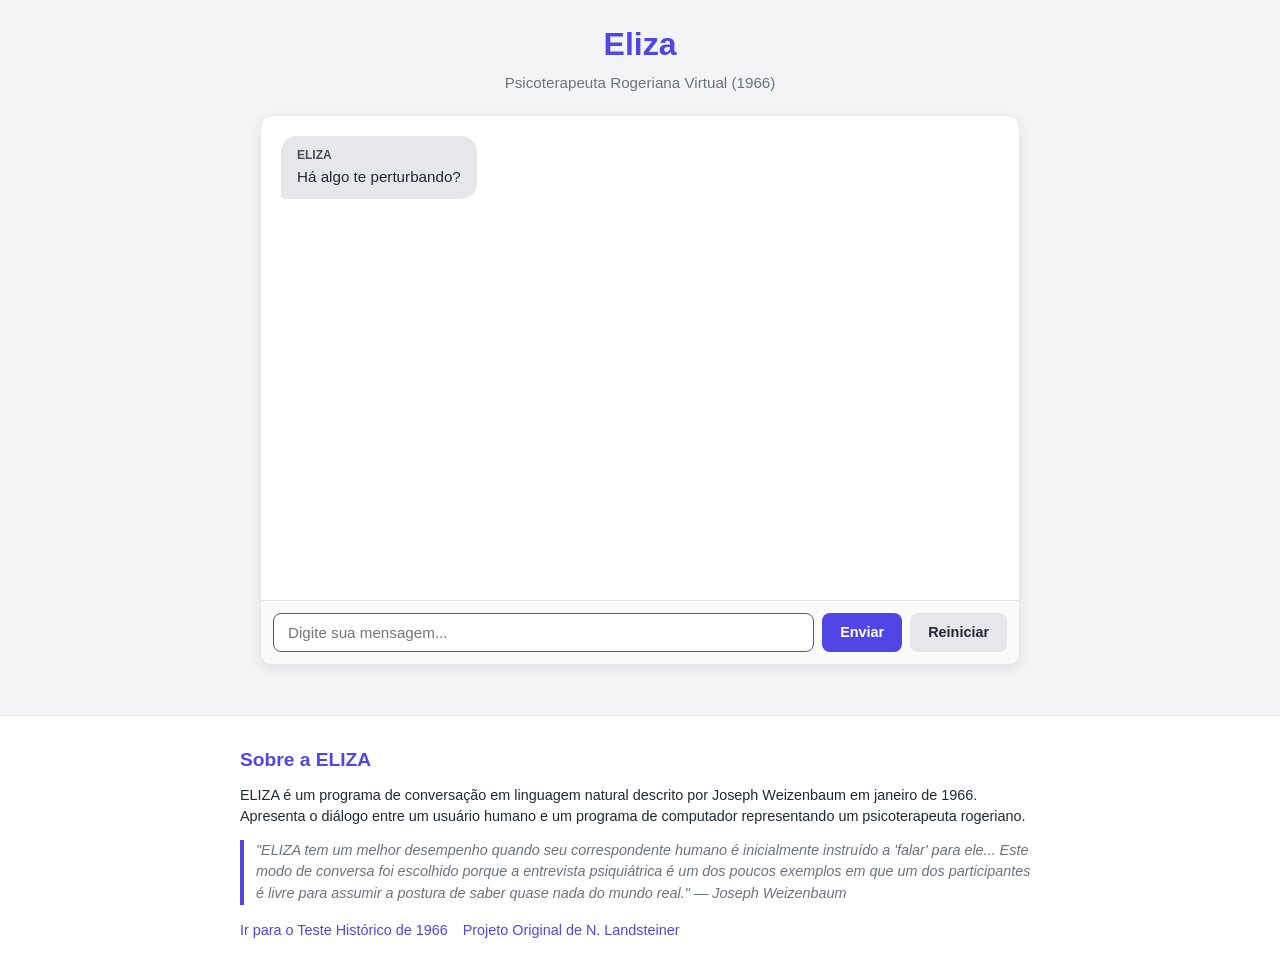
<file: index.html>
<!DOCTYPE html>
<html lang="pt-BR">
<head>
	<meta charset="UTF-8">
	<meta name="viewport" content="width=device-width, initial-scale=1.0">
	<title>Eliza (elizabot.js)</title>
	<link rel="stylesheet" href="style.css">
	<!-- Importação do módulo orquestrador ES6 -->
	<script type="module" src="app.js"></script>
</head>

<body>

<div class="container">
	<header>
		<h1>Eliza</h1>
		<p>Psicoterapeuta Rogeriana Virtual (1966)</p>
	</header>

	<main class="chat-card">
		<div id="chatDisplay" class="chat-messages"></div>
		
		<form class="chat-input-area" onsubmit="return false;">
			<input type="text" id="userInput" placeholder="Digite sua mensagem..." autocomplete="off">
			<button type="submit" class="btn btn-primary">Enviar</button>
			<button type="button" class="btn btn-secondary">Reiniciar</button>
		</form>
	</main>
</div>

<footer>
	<div class="about-section">
		<h2>Sobre a ELIZA</h2>
		<p>
			ELIZA é um programa de conversação em linguagem natural descrito por Joseph Weizenbaum em janeiro de 1966.
			Apresenta o diálogo entre um usuário humano e um programa de computador representando um psicoterapeuta rogeriano.
		</p>
		<blockquote>
			"ELIZA tem um melhor desempenho quando seu correspondente humano é inicialmente instruído a 'falar' para ele... 
			Este modo de conversa foi escolhido porque a entrevista psiquiátrica é um dos poucos exemplos em que um dos participantes é livre para assumir a postura de saber quase nada do mundo real."
			— Joseph Weizenbaum
		</blockquote>
		
		<div class="links-list">
			<a href="eliza_test.html">Ir para o Teste Histórico de 1966</a>
			<a href="http://www.masswerk.at/elizabot/" target="_blank" rel="noopener noreferrer">Projeto Original de N. Landsteiner</a>
		</div>
	</div>
</footer>

</body>
</html>
</file>
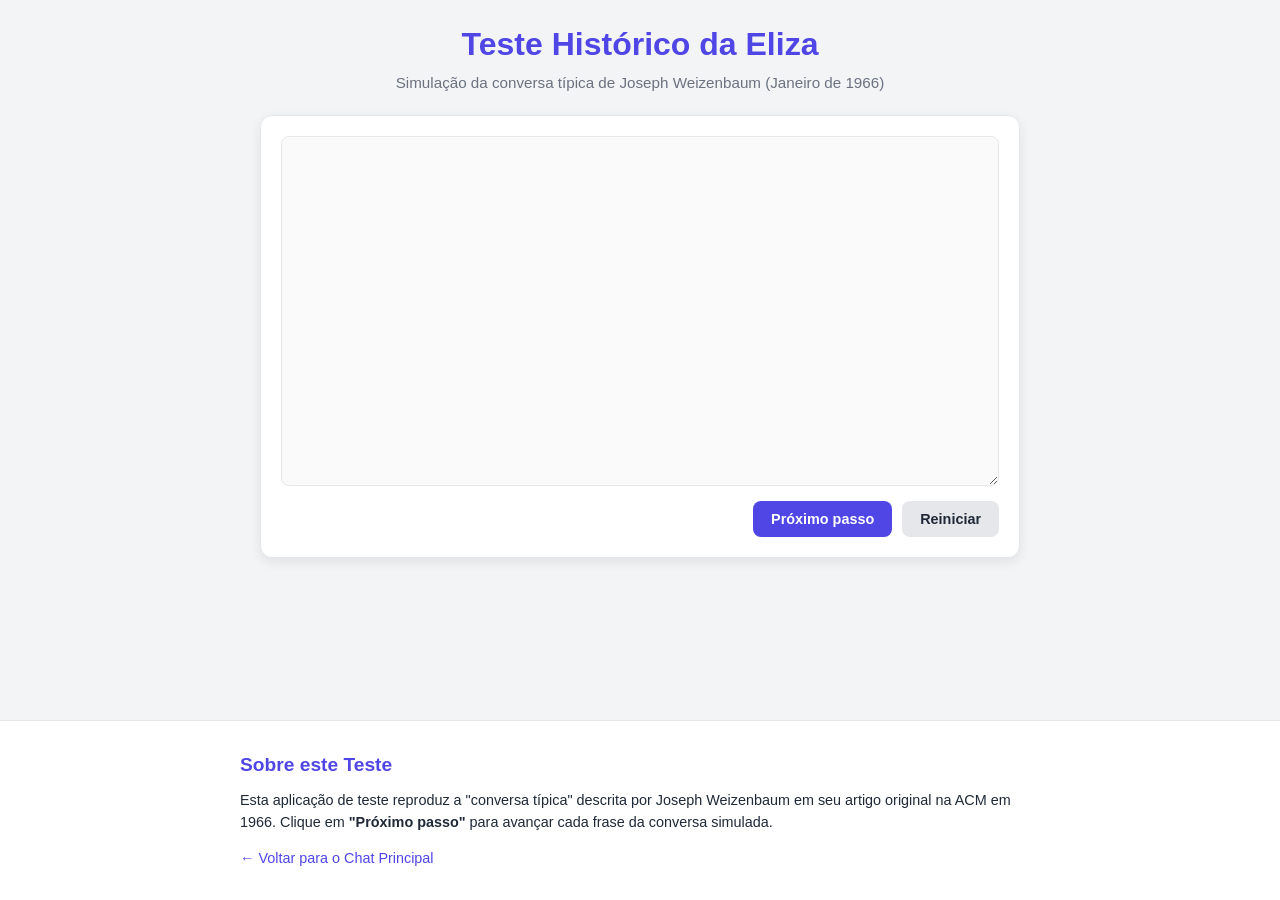
<file: eliza_test.html>
<!DOCTYPE html>
<html lang="pt-BR">
<head>
	<meta charset="UTF-8">
	<meta name="viewport" content="width=device-width, initial-scale=1.0">
	<title>Teste da Eliza (1966)</title>
	<link rel="stylesheet" href="style.css">

	<script type="module">
		import ElizaBot from './elizaEngine.js';
		import elizaData from './elizadata.js';

		// Inicializar com 'true' para desativar escolhas aleatórias (modo histórico determinístico)
		const eliza = new ElizaBot(elizaData, true);

		const exampleLines = [
			"Os homens são todos iguais.",
			"Eles estão sempre nos amolando por uma coisa ou outra.",
			"Bom, meu namorado me fez vir aqui.",
			"Ele diz que eu fico deprimida na maior parte do tempo.",
			"É verdade. Eu sou infeliz.",
			"Eu preciso de ajuda, isso parece certo.",
			"Talvez eu pudesse aprender a me dar bem com minha mãe.",
			"Minha mãe cuida de mim.",
			"Meu pai.",
			"Você se parece com meu pai em alguns aspectos.",
			"Você não é muito agressivo, mas acho que não quer que eu perceba isso.",
			"Você não discute comigo.",
			"Você tem medo de mim.",
			"Meu pai tem medo de todo mundo.",
			"Valentões."
		];

		let exampleCursor = 0;

		function elizaReset() {
			eliza.reset();
			exampleCursor = 0;
			const display = document.getElementById("testDisplay");
			if (display) display.value = '';
		}

		function elizaNext() {
			const display = document.getElementById("testDisplay");
			if (exampleCursor >= exampleLines.length) {
				alert('Última entrada alcançada.\nClique em "Reiniciar" para começar novamente.');
				return;
			}
			const userinput = exampleLines[exampleCursor++];
			display.value += 'USUÁRIO: ' + userinput + '\n';
			display.value += 'ELIZA:   ' + eliza.transform(userinput) + '\n\n';
			display.scrollTop = display.scrollHeight;
		}

		document.addEventListener('DOMContentLoaded', () => {
			document.getElementById('btnNext').addEventListener('click', elizaNext);
			document.getElementById('btnReset').addEventListener('click', elizaReset);
			elizaReset();
		});
	</script>
</head>

<body>

<div class="container">
	<header>
		<h1>Teste Histórico da Eliza</h1>
		<p>Simulação da conversa típica de Joseph Weizenbaum (Janeiro de 1966)</p>
	</header>

	<main class="chat-card" style="height: auto; padding: 20px;">
		<div style="display: flex; flex-direction: column; gap: 15px;">
			<textarea id="testDisplay" readonly style="width: 100%; height: 350px; padding: 12px; border: 1px solid var(--border-color); border-radius: 8px; font-family: monospace; font-size: 0.95rem; resize: vertical; background: #fafafa;"></textarea>
			
			<div style="display: flex; gap: 10px; justify-content: flex-end;">
				<button id="btnNext" class="btn btn-primary">Próximo passo</button>
				<button id="btnReset" class="btn btn-secondary">Reiniciar</button>
			</div>
		</div>
	</main>
</div>

<footer>
	<div class="about-section">
		<h2>Sobre este Teste</h2>
		<p>
			Esta aplicação de teste reproduz a "conversa típica" descrita por Joseph Weizenbaum em seu artigo original na ACM em 1966.
			Clique em <strong>"Próximo passo"</strong> para avançar cada frase da conversa simulada.
		</p>
		
		<div class="links-list" style="margin-top: 15px;">
			<a href="index.html">← Voltar para o Chat Principal</a>
		</div>
	</div>
</footer>

</body>
</html>
</file>
<file: style.css>
:root {
  --primary-color: #4f46e5;
  --primary-hover: #4338ca;
  --bg-color: #f3f4f6;
  --card-bg: #ffffff;
  --text-color: #1f2937;
  --text-muted: #6b7280;
  --user-msg-bg: #4f46e5;
  --user-msg-text: #ffffff;
  --bot-msg-bg: #e5e7eb;
  --bot-msg-text: #1f2937;
  --border-color: #e5e7eb;
}

* {
  box-sizing: border-box;
  margin: 0;
  padding: 0;
}

body {
  font-family: -apple-system, BlinkMacSystemFont, "Segoe UI", Roboto, Helvetica, Arial, sans-serif;
  background-color: var(--bg-color);
  color: var(--text-color);
  line-height: 1.5;
  display: flex;
  flex-direction: column;
  min-height: 100vh;
}

.container {
  max-width: 800px;
  width: 100%;
  margin: 0 auto;
  padding: 20px;
  display: flex;
  flex-direction: column;
  flex: 1;
}

header {
  text-align: center;
  margin-bottom: 20px;
}

header h1 {
  font-size: 2rem;
  color: var(--primary-color);
  margin-bottom: 4px;
}

header p {
  color: var(--text-muted);
  font-size: 0.95rem;
}

/* Chat Card */
.chat-card {
  background: var(--card-bg);
  border-radius: 12px;
  box-shadow: 0 4px 12px rgba(0, 0, 0, 0.08);
  display: flex;
  flex-direction: column;
  height: 550px;
  overflow: hidden;
  border: 1px solid var(--border-color);
}

.chat-messages {
  flex: 1;
  padding: 20px;
  overflow-y: auto;
  display: flex;
  flex-direction: column;
  gap: 12px;
}

/* Balões de Mensagem */
.message {
  max-width: 80%;
  padding: 10px 16px;
  border-radius: 16px;
  font-size: 0.95rem;
  word-wrap: break-word;
  animation: fadeIn 0.2s ease-in-out;
}

@keyframes fadeIn {
  from { opacity: 0; transform: translateY(4px); }
  to { opacity: 1; transform: translateY(0); }
}

.message.user {
  align-self: flex-end;
  background-color: var(--user-msg-bg);
  color: var(--user-msg-text);
  border-bottom-right-radius: 4px;
}

.message.bot {
  align-self: flex-start;
  background-color: var(--bot-msg-bg);
  color: var(--bot-msg-text);
  border-bottom-left-radius: 4px;
}

.message .sender {
  font-weight: bold;
  font-size: 0.75rem;
  margin-bottom: 2px;
  opacity: 0.8;
}

/* Input Area */
.chat-input-area {
  display: flex;
  padding: 12px;
  background-color: #fafafa;
  border-top: 1px solid var(--border-color);
  gap: 8px;
}

.chat-input-area input[type="text"] {
  flex: 1;
  padding: 10px 14px;
  border: 1px solid var(--border-color);
  border-radius: 8px;
  font-size: 0.95rem;
  outline: none;
  transition: border-color 0.2s;
}

.chat-input-area input[type="text"]:focus {
  border-color: var(--primary-color);
}

.btn {
  padding: 10px 18px;
  border: none;
  border-radius: 8px;
  font-weight: 600;
  cursor: pointer;
  font-size: 0.9rem;
  transition: background-color 0.2s, opacity 0.2s;
}

.btn-primary {
  background-color: var(--primary-color);
  color: #ffffff;
}

.btn-primary:hover {
  background-color: var(--primary-hover);
}

.btn-secondary {
  background-color: var(--bot-msg-bg);
  color: var(--text-color);
}

.btn-secondary:hover {
  background-color: #d1d5db;
}

/* Rodapé / Documentação */
footer {
  margin-top: 30px;
  background-color: var(--card-bg);
  border-top: 1px solid var(--border-color);
  padding: 30px 20px;
}

.about-section {
  max-width: 800px;
  margin: 0 auto;
  font-size: 0.9rem;
  color: var(--text-color);
}

.about-section h2 {
  font-size: 1.2rem;
  color: var(--primary-color);
  margin-bottom: 10px;
}

.about-section blockquote {
  border-left: 4px solid var(--primary-color);
  padding-left: 12px;
  margin: 12px 0;
  color: var(--text-muted);
  font-style: italic;
}

.links-list {
  margin-top: 15px;
  display: flex;
  gap: 15px;
}

.links-list a {
  color: var(--primary-color);
  text-decoration: none;
  font-weight: 500;
}

.links-list a:hover {
  text-decoration: underline;
}
</file>
